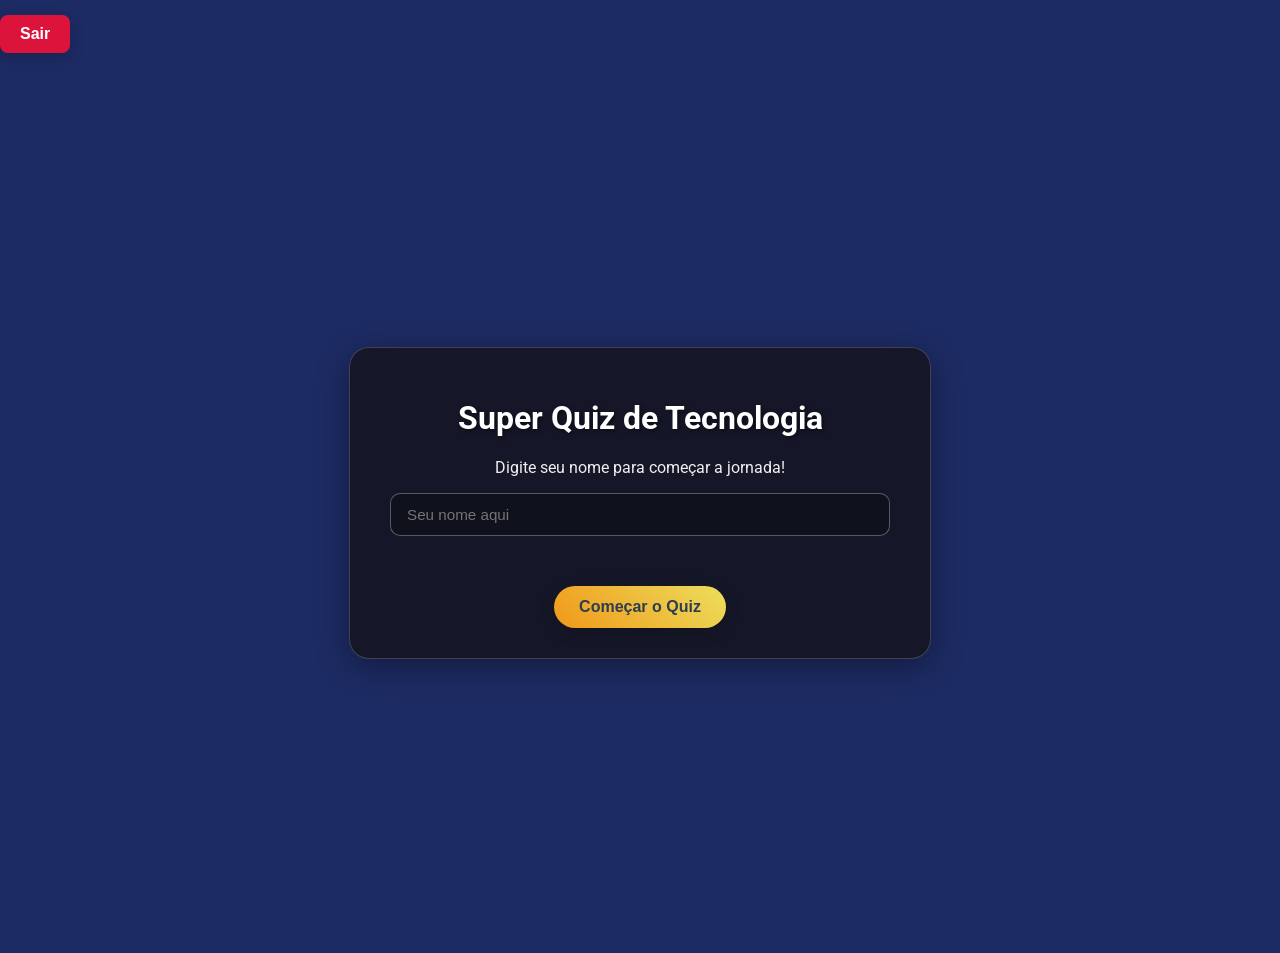
<file: index.html>
<!DOCTYPE html>
<html lang="pt-br">
<head>
    <meta charset="UTF-8">
    <meta name="viewport" content="width=device-width, initial-scale=1.0">
    <title>Super Quiz de Tecnologia</title>
    <link rel="stylesheet" href="estilo3.css">
    <link rel="preconnect" href="https://fonts.googleapis.com">
    <link rel="preconnect" href="https://fonts.gstatic.com" crossorigin>
    <link href="https://fonts.googleapis.com/css2?family=Roboto:wght@400;700&display=swap" rel="stylesheet">
</head>
<body>

    <video autoplay loop muted id="video-fundo">
        <source src="tecnologia.mp4" type="video/mp4">
        Seu navegador não suporta a tag de vídeo.
    </video>

    <button id="logoutBtn">Sair</button>

    <div class="envoltorio-conteudo">
        <div id="container-inicio" class="container">
            <h1>Super Quiz de Tecnologia</h1>
            <p>Digite seu nome para começar a jornada!</p>
            <input type="text" id="entrada-nome" placeholder="Seu nome aqui">
            <p id="mensagem-erro" class="texto-erro oculto"></p>
            <button id="btn-comecar">Começar o Quiz</button>
        </div>

        <div id="quiz-principal" class="container-quiz container oculto">
            <div class="container-progresso">
                <div id="barra-progresso" class="barra-progresso" style="width: 0%"></div>
            </div>
            
            <div id="quiz">
                <h2 id="pergunta"></h2>
                <div id="opcoes"></div>
                
                <div id="mensagem-feedback"></div>

                <div class="botoes-navegacao">
                    <button id="botao-voltar" onclick="perguntaAnterior()">Voltar</button>
                    <button id="botao-proximo" onclick="verificarResposta()">Verificar</button>
                </div>
            </div>
            <div id="resultado" class="oculto">
                <div id="mensagem"></div>
                
                <div class="estatisticas-resultado">
                    <div class="caixa-estatistica">
                        <h3>Acertos</h3>
                        <div id="contador-acertos" class="valor-estatistica estatistica-correta">0</div>
                        <p>Parabéns pelo conhecimento!</p>
                    </div>
                    <div class="caixa-estatistica">
                        <h3>Erros</h3>
                        <div id="contador-erros" class="valor-estatistica estatistica-incorreta">0</div>
                        <p>Continue aprendendo!</p>
                    </div>
                </div>
                
                <button id="botao-reiniciar" onclick="reiniciarQuiz()">Jogar Novamente</button>
            </div>
        </div>
    </div>

    <audio id="som-acertou" src="acerto.ogg"></audio>
    <audio id="som-errou" src="errou.mp3"></audio>
    <audio id="som-sucesso" src="animal.mp3"></audio>
    <audio id="som-derrota" src="errou.mp3"></audio>

<!-- Agora o script é módulo para usar Firebase (import/export) -->
<script type="module" src="script.js"></script>

</body>
</html>
</file>
<file: estilo3.css>
#video-fundo {
    position: fixed;
    right: 0;
    bottom: 0;
    min-width: 100%;
    min-height: 100%;
    z-index: -100;
    object-fit: cover;
}

body {
    font-family: 'Roboto', sans-serif;
    margin: 0;
    background: #1d2b64;
    color: #f0f0f0;
}

.envoltorio-conteudo {
    position: relative;
    z-index: 1;
    display: flex;
    justify-content: center;
    align-items: center;
    min-height: 100vh;
    width: 100%;
    padding: 20px 0;
    box-sizing: border-box;
}

.container {

    background: rgba(20, 20, 30, 0.85);
    backdrop-filter: blur(10px);
    border-radius: 20px;
    padding: 30px 40px;
    width: 90%;
    max-width: 500px;
    box-shadow: 0 8px 32px 0 rgba(0, 0, 0, 0.37);
    border: 1px solid rgba(255, 255, 255, 0.18);
    text-align: center;
}

h1, h2, h3 {
    color: #ffffff;
    text-shadow: 2px 2px 4px rgba(0, 0, 0, 0.5);
}

#pergunta {
    font-size: 1.3em;
    min-height: 60px;
}

#opcoes {
    margin: 20px 0;
    display: flex;
    flex-direction: column;
    gap: 10px;
}

button {
    background: linear-gradient(45deg, #f09819, #edde5d);
    color: #2c3e50;
    border: none;
    padding: 12px 25px;
    font-size: 1em;
    font-weight: bold;
    cursor: pointer;
    border-radius: 50px;
    transition: all 0.3s ease;
    margin-top: 15px;
    box-shadow: 0 4px 15px rgba(0, 0, 0, 0.2);
}

button:hover {
    transform: translateY(-3px);
    box-shadow: 0 6px 20px rgba(0, 0, 0, 0.3);
}

button:active {
    transform: translateY(1px);
}

.botoes-navegacao {
    display: flex;
    justify-content: space-between;
    margin-top: 20px;
}

#botao-voltar {
    background: linear-gradient(45deg, #8e9eab, #eef2f3);
    color: #333;
}

.opcao {
    background-color: rgba(255, 255, 255, 0.15);
    border: 1px solid rgba(255, 255, 255, 0.2);
    color: #34136e;
    padding: 15px;
    width: 100%;
    text-align: left;
    cursor: pointer;
    border-radius: 10px;
    transition: background-color 0.3s ease, transform 0.2s ease;
    box-sizing: border-box;
}

.opcao:hover {
    background-color: rgba(255, 255, 255, 0.25);
}

.opcao.selecionada {
    background-color: #f09819;
    border-color: #edde5d;
    color: #2c3e50;
    font-weight: bold;
}

.opcoes-desabilitadas .opcao {
    pointer-events: none;
}

#mensagem-feedback {
    min-height: 30px;
    margin-top: 15px;
    font-size: 1.1em;
    font-weight: bold;
}
.feedback-correto {
    color: #2ecc71;
}
.feedback-incorreto {
    color: #e74c3c;
}

/* Estilo unificado para nome, e-mail e senha, esse muda */
input[type="text"],
input[type="email"],
input[type="password"] {
    width: 100%;
    padding: 12px 16px;
    margin-bottom: 15px;
    border-radius: 10px;
    border: 1px solid rgba(255, 255, 255, 0.3);
    background-color: rgba(0, 0, 0, 0.25);
    color: #f0f0f0;
    font-size: 0.95rem;
    box-sizing: border-box;
    transition: border-color 0.3s ease, background-color 0.3s ease, transform 0.1s ease;
}

/* Foco bonitinho */
input[type="text"]:focus,
input[type="email"]:focus,
input[type="password"]:focus {
    outline: none;
    border-color: #f09819;
    background-color: rgba(0, 0, 0, 0.35);
    transform: translateY(-1px);
}


#mensagem {
    font-size: 1.2em;
    line-height: 1.6;
}

.oculto { 
    display: none; 
}

.texto-erro {
    color: #ffb3b3;
    font-size: 0.9em;
    height: 20px;
    margin-top: -15px;
    margin-bottom: 15px;
    display: block;
    transition: opacity 0.3s ease-in-out;
}

.entrada-erro { 
    border: 1px solid #ff7070 !important; 
}

.texto-erro.oculto { 
    opacity: 0; 
}

.container-progresso {
    width: 100%;
    height: 8px;
    background-color: rgba(255, 255, 255, 0.1);
    border-radius: 4px;
    margin: 20px 0;
    overflow: hidden;
}

.barra-progresso {
    height: 100%;
    background: linear-gradient(45deg, #f09819, #edde5d);
    border-radius: 4px;
    transition: width 0.4s ease;
}

.estatisticas-resultado {
    display: flex;
    justify-content: space-around;
    margin: 20px 0;
}

.caixa-estatistica {
    background: rgba(255, 255, 255, 0.1);
    border-radius: 10px;
    padding: 15px;
    width: 45%;
}

.caixa-estatistica h3 {
    margin-top: 0;
    font-size: 1em;
}

.valor-estatistica {
    font-size: 2em;
    font-weight: bold;
    margin: 10px 0;
}

.estatistica-correta {
    color: #2ecc71;
}

.estatistica-incorreta {
    color: #e74c3c;
}

#botao-reiniciar {
    background: linear-gradient(45deg, #8e44ad, #3498db);
    margin-top: 20px;
}





/* Container específico para tela de login/cadastro */
.container-auth {
    max-width: 450px; /* Caixa um pouco menor para login/cadastro */
}

/* Ajuste da mensagem de autenticação abaixo dos botões */
#mensagem-auth {
    display: block;
    text-align: center;
    margin-top: 10px;       /* distância entre o botão e o texto */
    margin-bottom: 5px;     /* leve respiro abaixo */
    color: #ffb3b3;
    font-size: 0.9em;
    line-height: 1.4;
}

/* quando for sucesso (verde) */
#mensagem-auth.sucesso {
    color: #2ecc71;
}

#logoutBtn {
  background: crimson;
  color: white;
  border: none;
  padding: 10px 20px;
  border-radius: 8px;
  cursor: pointer;
}
#logoutBtn:hover {
  background: darkred;
}
</file>
